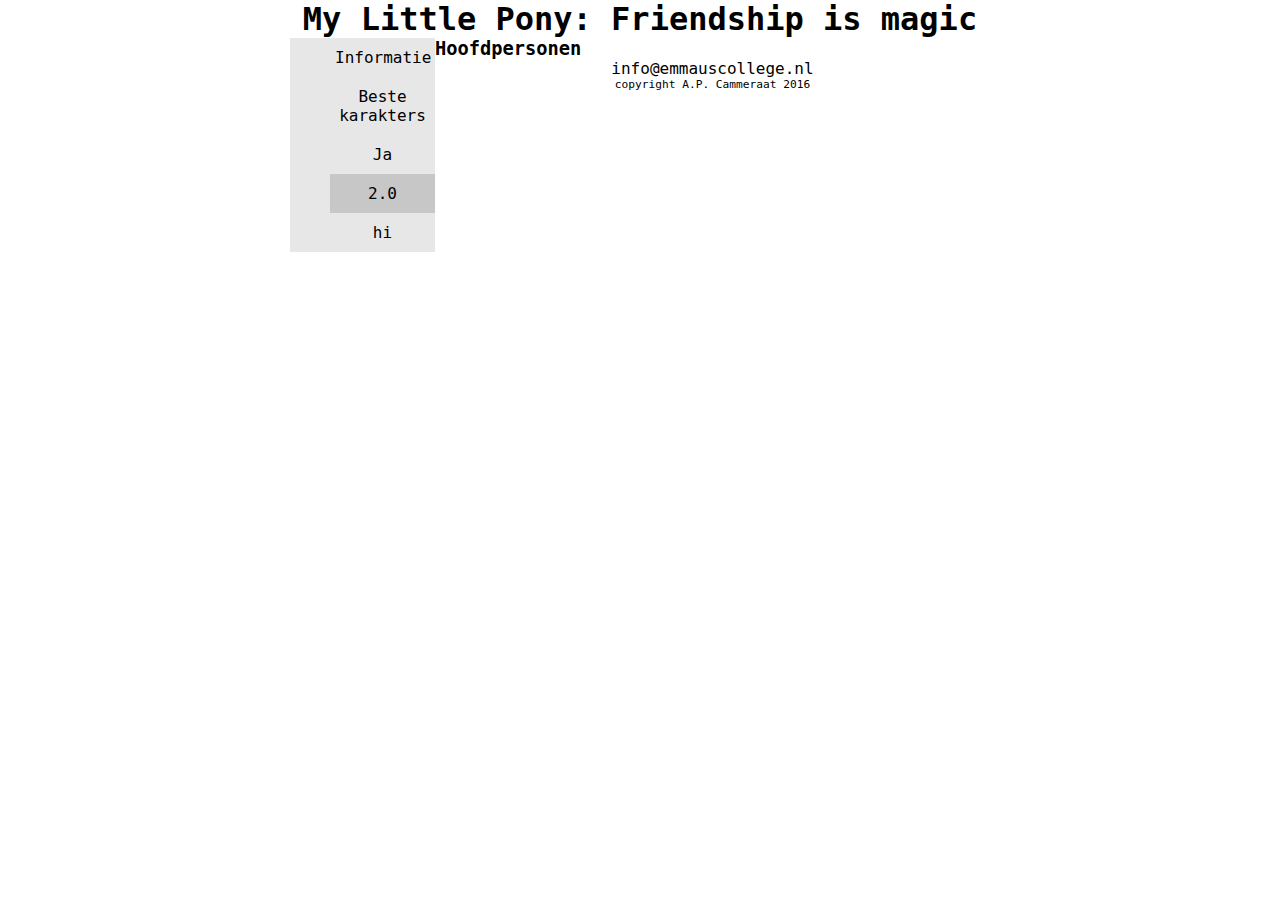
<file: 2.0.html>
<!DOCTYPE html>

<html>

    <head>
        <link rel="stylesheet" href="style.css">
        <title>My Little Pony</title>
    </head>
    
    <body>
        <main>
            <header>
                <h1 id="hoofdtitel" class="belangrijk"> My Little Pony: Friendship is magic  </h1>
            </header>
            
            <nav>
                <ul>
                    <li><a href="index.html">Informatie</a></li>
                    <li><a href="bestekarakters.html">Beste karakters </a></li>
                    <li><a href="info.html">Ja</a></li>
                    <li><a class="active" href="2.0.html">2.0 </a></li>
                    <li><a href= "hi.html"> hi</a></li>
            
                    
                </ul>
            </nav>
            
            <article>
                <h3> Hoofdpersonen
            
                <p>  </p>
                <p></p>
                <p></p>
            </article>
        
            <footer>
                <hr/>
                <p>info@emmauscollege.nl</p>
                <p class="smalltext">copyright A.P. Cammeraat 2016</p>
            </footer>
        
        </main>
    
    </body>

</html>
</file>
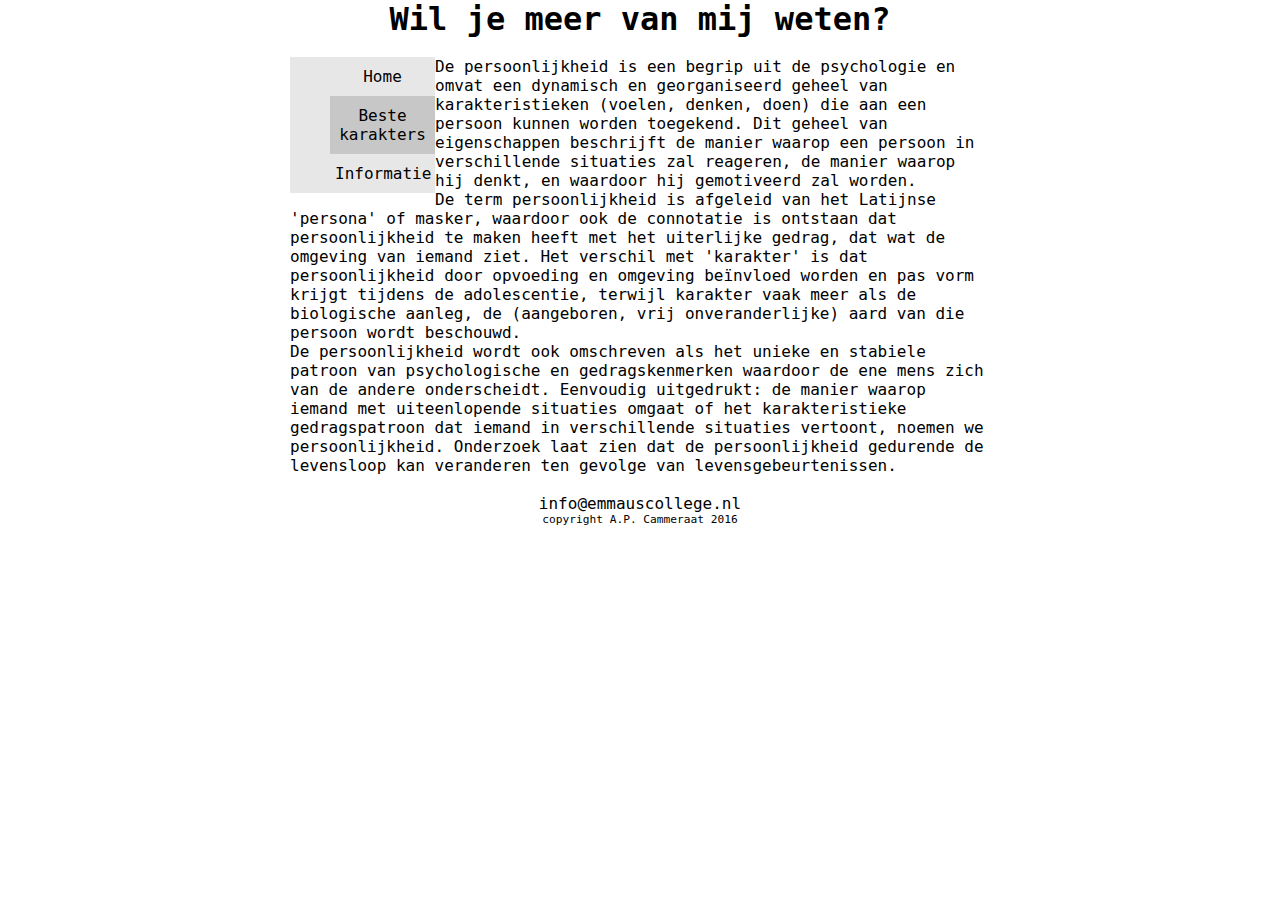
<file: bestekarakters.html>
<!DOCTYPE html>

<html>

    <head>
        <link rel="stylesheet" href="style.css" />
        <title>Hi</title>
        <meta charset="utf-8" />
    </head>
    
    <body>
        <main>
            <header>
                <h1>Wil je meer van mij weten?</h1>
                <br>
            </header>
            
            <nav>
                <ul>
                    <li><a href="index.html">Home</a></li>
                    <li><a class="active" href="bestekarakters.html">Beste karakters</a></li>
                    <li><a href="info.html">Informatie</a></li>
                </ul>
            </nav>
            
            
            <article>
                <p>De persoonlijkheid is een begrip uit de psychologie en omvat een dynamisch en georganiseerd geheel van karakteristieken (voelen, denken, doen) die aan een persoon kunnen worden toegekend. Dit geheel van eigenschappen beschrijft de manier waarop een persoon in verschillende situaties zal reageren, de manier waarop hij denkt, en waardoor hij gemotiveerd zal worden.</p>
                <p>De term persoonlijkheid is afgeleid van het Latijnse 'persona' of masker, waardoor ook de connotatie is ontstaan dat persoonlijkheid te maken heeft met het uiterlijke gedrag, dat wat de omgeving van iemand ziet. Het verschil met 'karakter' is dat persoonlijkheid door opvoeding en omgeving beïnvloed worden en pas vorm krijgt tijdens de adolescentie, terwijl karakter vaak meer als de biologische aanleg, de (aangeboren, vrij onveranderlijke) aard van die persoon wordt beschouwd.</p>
                <p>De persoonlijkheid wordt ook omschreven als het unieke en stabiele patroon van psychologische en gedragskenmerken waardoor de ene mens zich van de andere onderscheidt. Eenvoudig uitgedrukt: de manier waarop iemand met uiteenlopende situaties omgaat of het karakteristieke gedragspatroon dat iemand in verschillende situaties vertoont, noemen we persoonlijkheid. Onderzoek laat zien dat de persoonlijkheid gedurende de levensloop kan veranderen ten gevolge van levensgebeurtenissen.</p>
            </article>
        
            <footer>
                <hr/>
                <br>
                <p>info@emmauscollege.nl</p>
                <p class="smalltext">copyright A.P. Cammeraat 2016</p>
                <br>
            </footer>
        
        </main>
    
    </body>

</html>
</file>
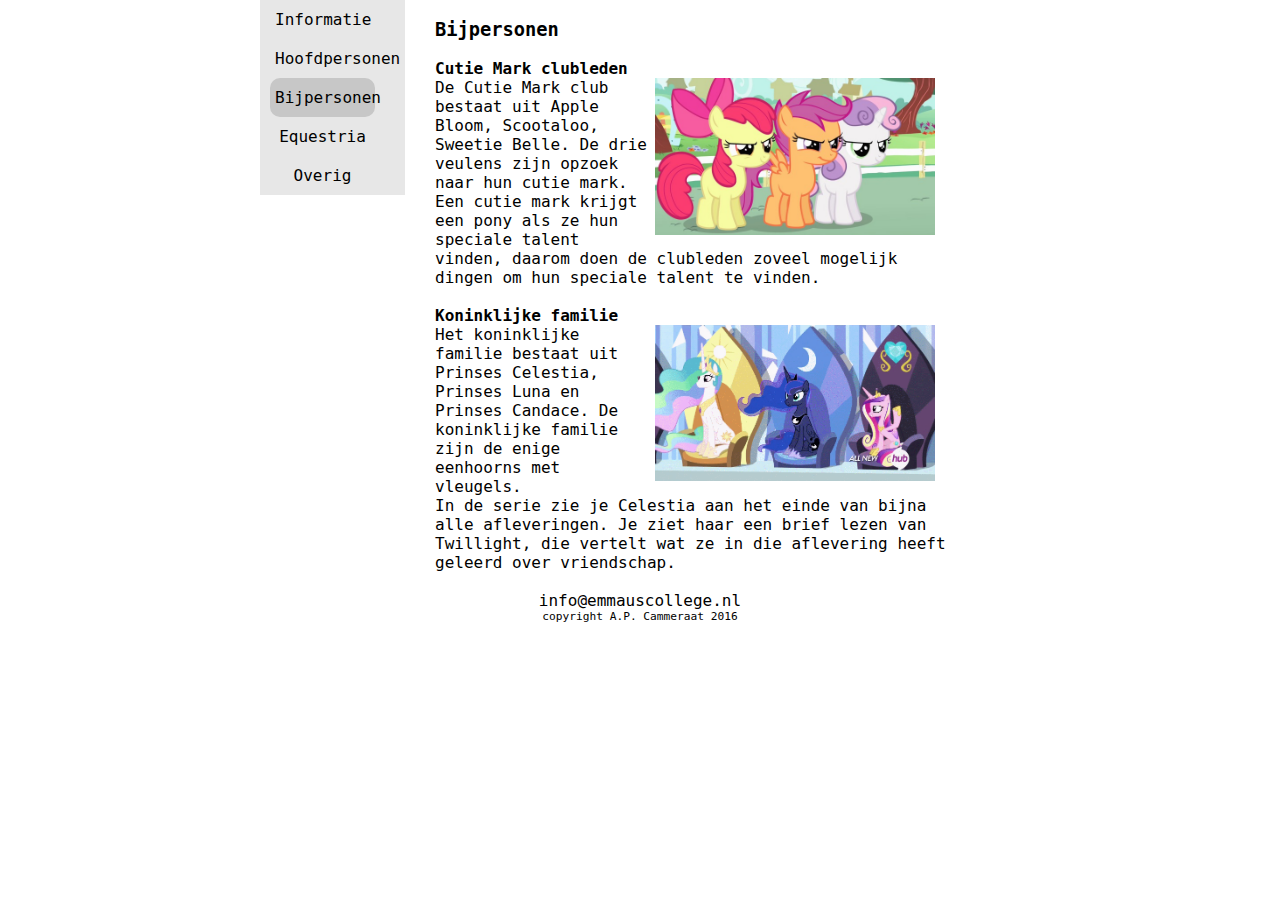
<file: bij.html>
<!DOCTYPE html>

<html>

<head>
    <link rel="stylesheet" href="style.css">
    <title>My Little Pony:Friendship is magic </title>
</head>

<body>
    <main>


        <nav id="menu">
            <ul>
                <li><a href="index.html" id="menu">Informatie</a></li>
                <li><a href="hoofd.html" id="menu">Hoofdpersonen</a></li>
                <li><a class="active" href="bij.html" id="menu">Bijpersonen</a></li>
                <li><a href="equestria.html" id="menu"> Equestria</a></li>
                <li><a href="overig.html" id="menu"> Overig</a></li>
            </ul>
        </nav>


        <article>
            <br>
            <h3 > Bijpersonen</h3> <br>
            <p class="tekst2"> <strong>Cutie Mark clubleden </strong> <br>
                <img  src="afbeeldingen/cutiemark.jpeg" id="foto2">
                De Cutie Mark club bestaat uit Apple Bloom, Scootaloo, Sweetie Belle. De drie veulens zijn opzoek naar
                hun cutie mark. Een cutie mark krijgt een pony als ze hun speciale talent vinden, daarom doen de
                clubleden zoveel mogelijk dingen om hun speciale talent te vinden. <br>
            </p>
            <p class="tekst2">
                <br><strong> Koninklijke familie </strong> <br>
                <img src="afbeeldingen/prinses.gif" id="foto2">
                Het koninklijke familie bestaat uit Prinses Celestia, Prinses Luna en Prinses Candace. De koninklijke familie zijn de enige eenhoorns met vleugels. 
                <br>
                In de serie zie je Celestia aan het einde van bijna alle afleveringen. Je ziet haar een brief lezen van Twillight, die vertelt wat ze in die aflevering heeft geleerd over vriendschap. 
            
            </p>
        </article>

        <footer>
            <hr />
            <br>
            <p>info@emmauscollege.nl</p>
            <p class="smalltext">copyright A.P. Cammeraat 2016</p>
            <br>
        </footer>

    </main>

</body>

</html>
</file>
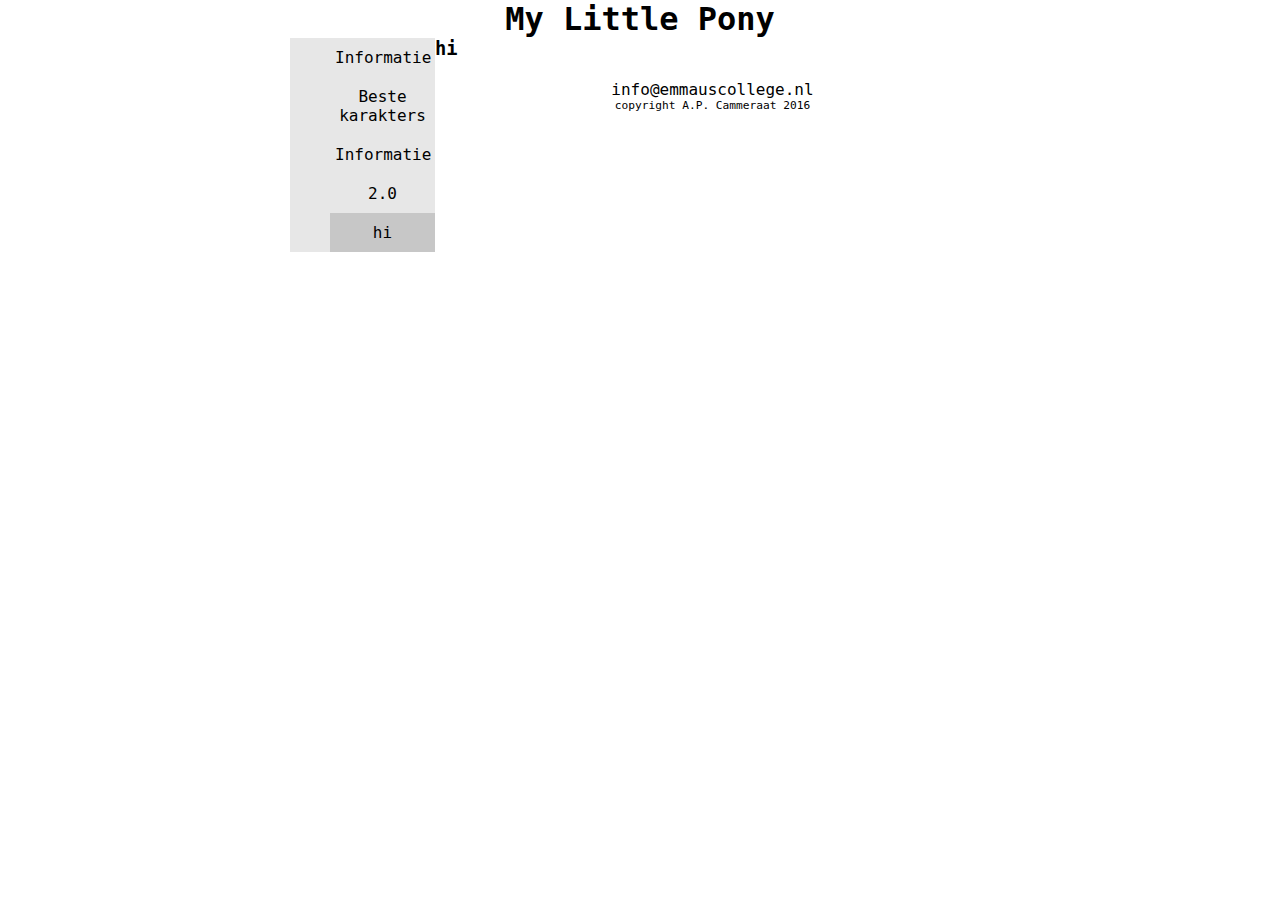
<file: hi.html>
<!DOCTYPE html>

<html>

    <head>
        <link rel="stylesheet" href="style.css">
        <title>My Little Pony:Friendship is magic </title>
    </head>
    
    <body>
        <main>
            <header>
                <h1 id="hoofdtitel" class="belangrijk"> My Little Pony  </h1>
            </header>
            
            <nav>
                <ul>
                    <li><a  href="index.html">Informatie</a></li>
                    <li><a href="bestekarakters.html">Beste karakters</a></li>
                    <li><a href="info.html">Informatie</a></li>
                    <li><a href= "2.0.html"> 2.0</a></li>
                    <li><a class="active" href= "hi.html"> hi</a></li>
            
                    
                </ul>
            </nav>
            
            <article>
                <h3> hi
            
                <p> <img></p>
                <p></p>
                <p></p>
            </article>
        
            <footer>
                <hr/>
                <p>info@emmauscollege.nl</p>
                <p class="smalltext">copyright A.P. Cammeraat 2016</p>
            </footer>
        
        </main>
    
    </body>

</html>
</file>
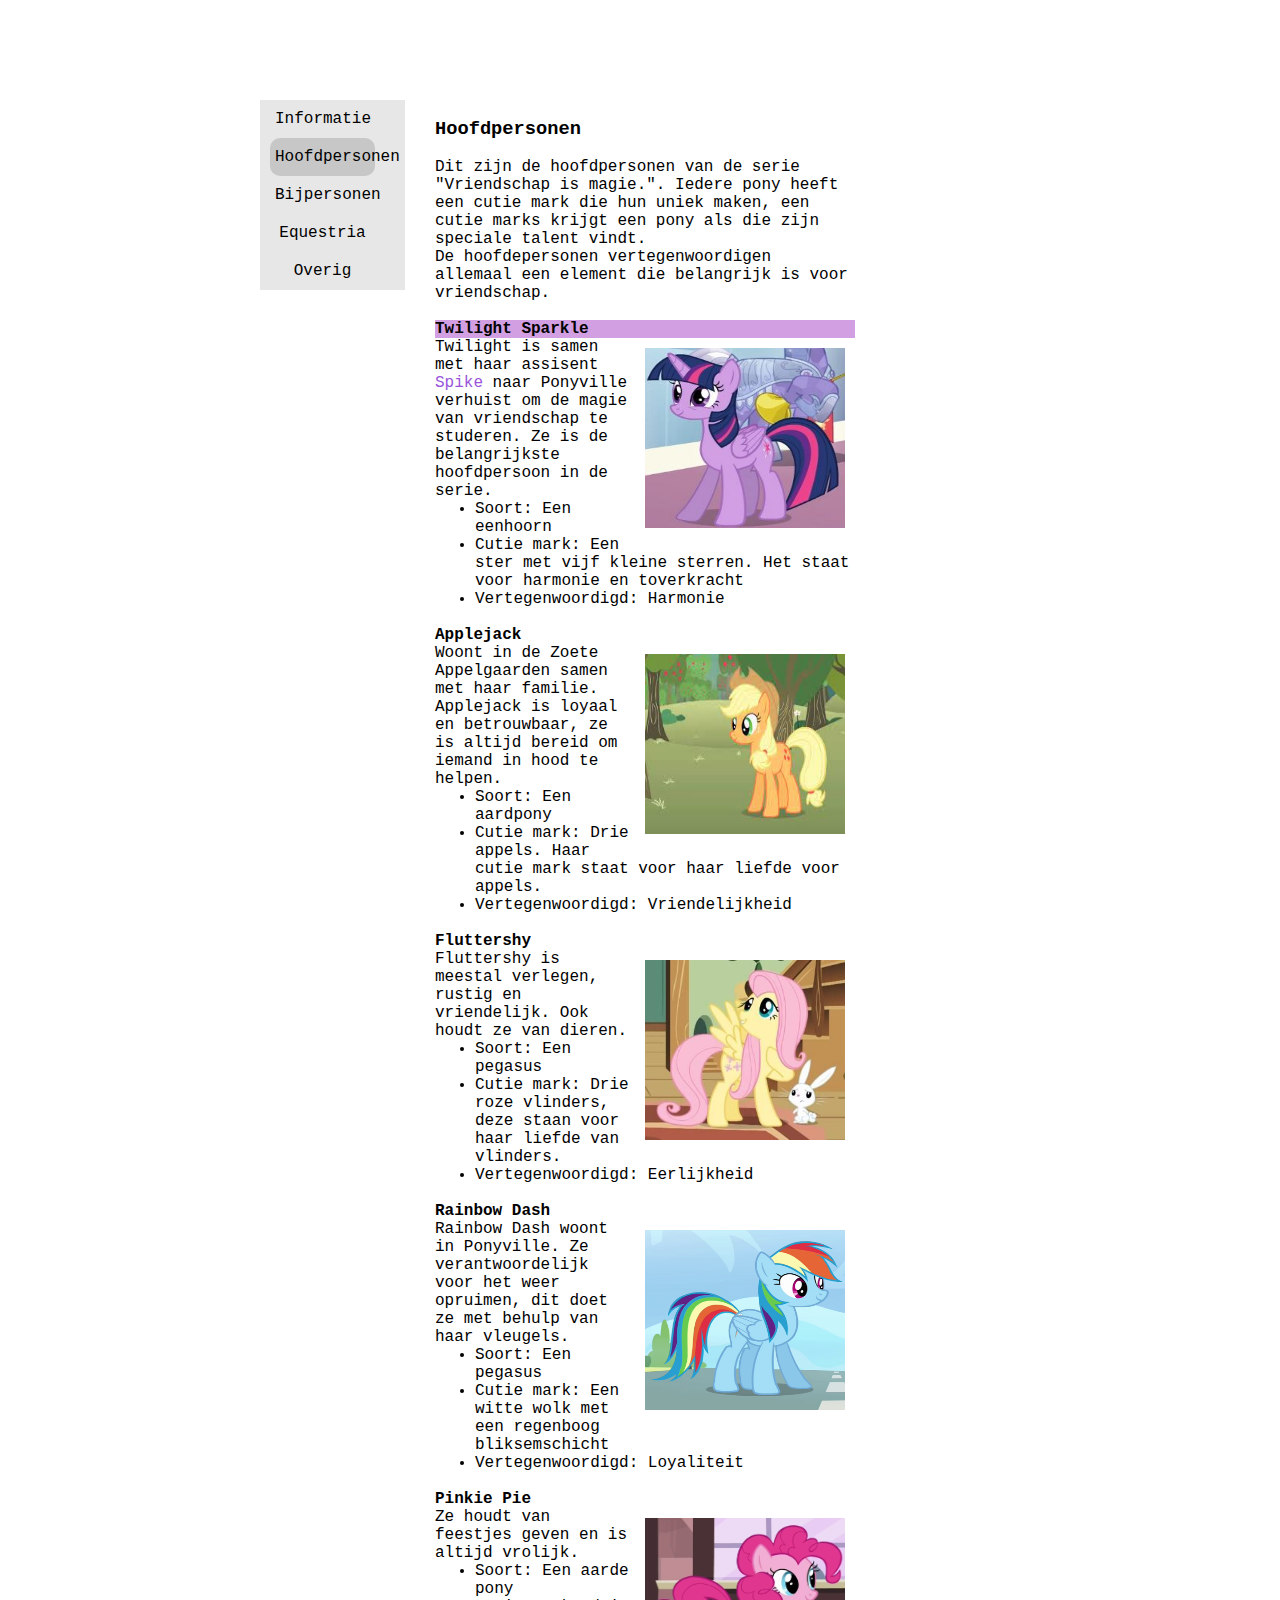
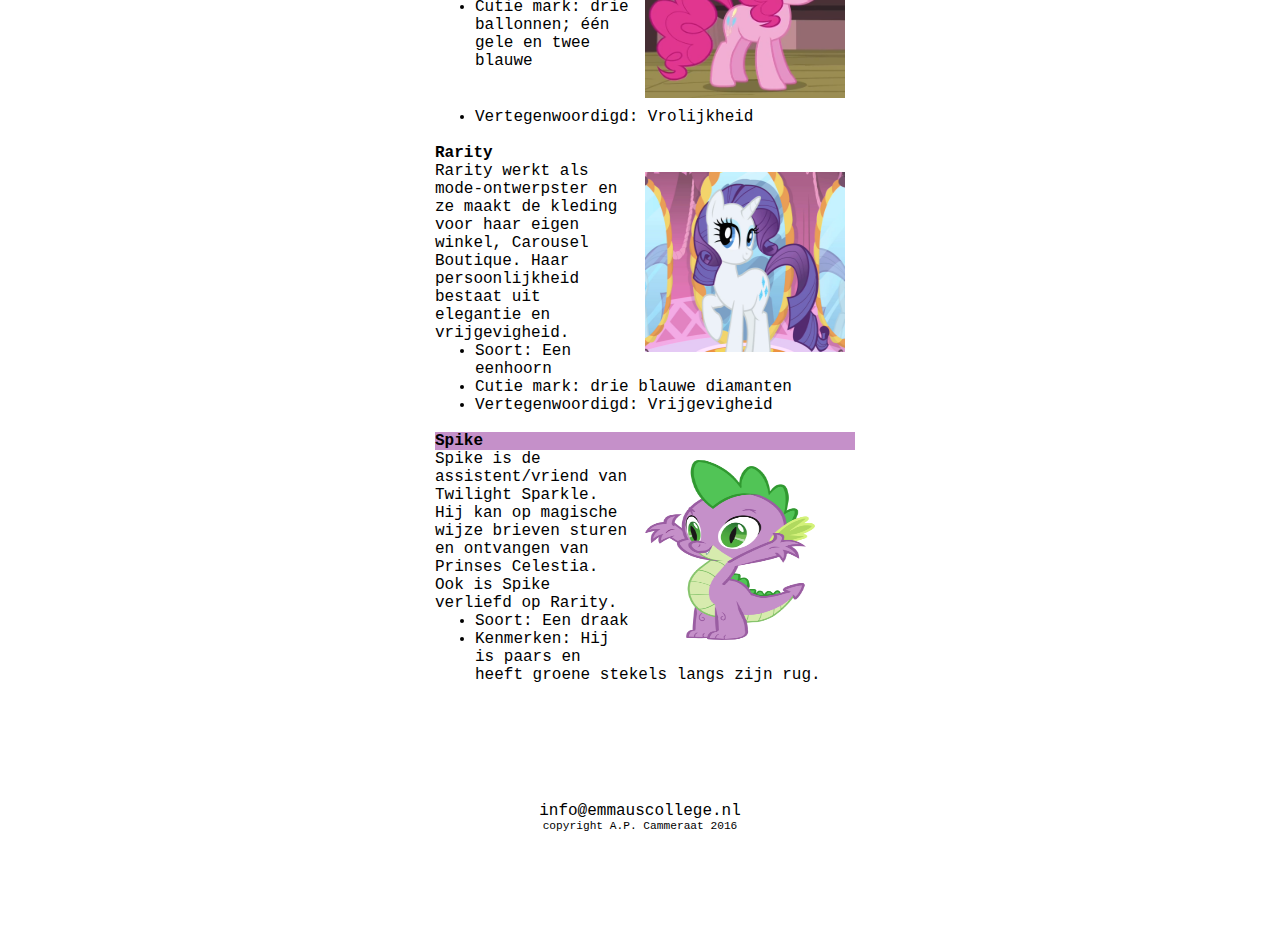
<file: hoofd.html>
<!DOCTYPE html>

<html>

<head>
    <link rel="stylesheet" href="style.css" />
    <title>My Little Pony:Friendship is magic</title>
    <meta charset="utf-8" />
</head>

<body>
    <main>
    

        <nav id="menu">
            <ul>
                <li><a href="index.html" id="menu">Informatie</a></li>
                <li><a class="active" href="hoofd.html" id="menu">Hoofdpersonen</a></li>
                <li><a href="bij.html" id="menu">Bijpersonen</a></li>
                <li><a href="equestria.html" id="menu"> Equestria</a></li>
                <li><a href="overig.html" id="menu"> Overig</a></li>
            </ul>
        </nav>

        <article id="tekst">
            <br>
            <h3> Hoofdpersonen</h3> <br>
            <p> Dit zijn de hoofdpersonen van de serie "Vriendschap is magie.". Iedere pony heeft een cutie mark die hun
                uniek maken, een cutie marks krijgt een pony als die zijn speciale talent vindt. <br>
                De hoofdepersonen vertegenwoordigen allemaal een element die belangrijk is voor vriendschap.
            </p>
            <br>
            <h4 id="t"> Twilight Sparkle </h4>
            <img  src="afbeeldingen/twilight.jpeg" class="foto"> 
            <p >Twilight is samen met haar assisent <a href="#spike">Spike</a> naar Ponyville verhuist om de magie van
                vriendschap te studeren. Ze is de belangrijkste hoofdpersoon in de serie.
            </p>
            <ul id="bullet" >
                <li> Soort: Een eenhoorn
                <li > Cutie mark: Een ster met vijf kleine sterren. Het staat voor harmonie en toverkracht </li>
                <li > Vertegenwoordigd: Harmonie </li>
            </ul>

            <br>
            <h4>Applejack </h4>
            <img src="afbeeldingen/applejack.jpeg" class="foto"> 
            <p> Woont in de Zoete Appelgaarden samen met haar familie. Applejack is loyaal en betrouwbaar, ze is altijd
                bereid om iemand in hood te helpen. </p>
            <ul id="bullet">
                <li> Soort: Een aardpony
                <li> Cutie mark: Drie appels. Haar cutie mark staat voor haar liefde voor appels. </li>
                <li> Vertegenwoordigd: Vriendelijkheid </li>
            </ul>

            <br>
            <h4> Fluttershy </h4>
            <img  src="afbeeldingen/fluttershy.jpeg" class="foto"> 
            <p> Fluttershy is meestal verlegen, rustig en vriendelijk. Ook houdt ze van dieren.</p>
            <ul id="bullet">
                <li> Soort: Een pegasus
                <li> Cutie mark: Drie roze vlinders, deze staan voor haar liefde van vlinders.</li>
                <li> Vertegenwoordigd: Eerlijkheid </li>
            </ul>

            <br>
            <h4>Rainbow Dash </h4>
            <img  src="afbeeldingen/rainbow.png" class="foto" > 
            <p> Rainbow Dash woont in Ponyville. Ze verantwoordelijk voor het weer opruimen, dit doet ze met behulp van
                haar vleugels. </p>
            <ul id="bullet">
                <li> Soort: Een pegasus
                <li> Cutie mark: Een witte wolk met een regenboog bliksemschicht</li>
                <li> Vertegenwoordigd: Loyaliteit </li>
            </ul>

            <br>
            <h4 > Pinkie Pie </h4>
            <img src="afbeeldingen/pinkiepie .png" class="foto" > 
            <p>Ze houdt van feestjes geven en is altijd vrolijk.</p>
            <ul id="bullet">
                <li> Soort: Een aarde pony
                <li> Cutie mark: drie ballonnen; één gele en twee blauwe</li>
                <li> Vertegenwoordigd: Vrolijkheid </li>
            </ul>
    
            <br>
            <h4> Rarity </h4>
            <img src="afbeeldingen/rarity .png" class="foto"> 
            <p> Rarity werkt als mode-ontwerpster en ze maakt de kleding voor haar eigen winkel, Carousel Boutique. Haar
                persoonlijkheid bestaat uit elegantie en vrijgevigheid.</p>
            <ul id="bullet">
                <li> Soort: Een eenhoorn
                <li> Cutie mark: drie blauwe diamanten</li>
                <li> Vertegenwoordigd: Vrijgevigheid </li>
            </ul>

            <br>
            <h4 id=spike> Spike </h4>
            <img src="afbeeldingen/spike .png" class="foto"> 
            <p> Spike is de assistent/vriend van Twilight Sparkle. Hij kan op magische wijze brieven sturen en ontvangen
                van Prinses Celestia. Ook is Spike verliefd op Rarity.</p>
            <ul id="bullet">
                <li> Soort: Een draak
                <li> Kenmerken: Hij is paars en heeft groene stekels langs zijn rug.</li>
            </ul>
        </article>



        <footer>

            <br>
            <p>info@emmauscollege.nl</p>
            <p class="smalltext">copyright A.P. Cammeraat 2016</p>
            <br>
        </footer>

    </main>

</body>

</html>
</file>
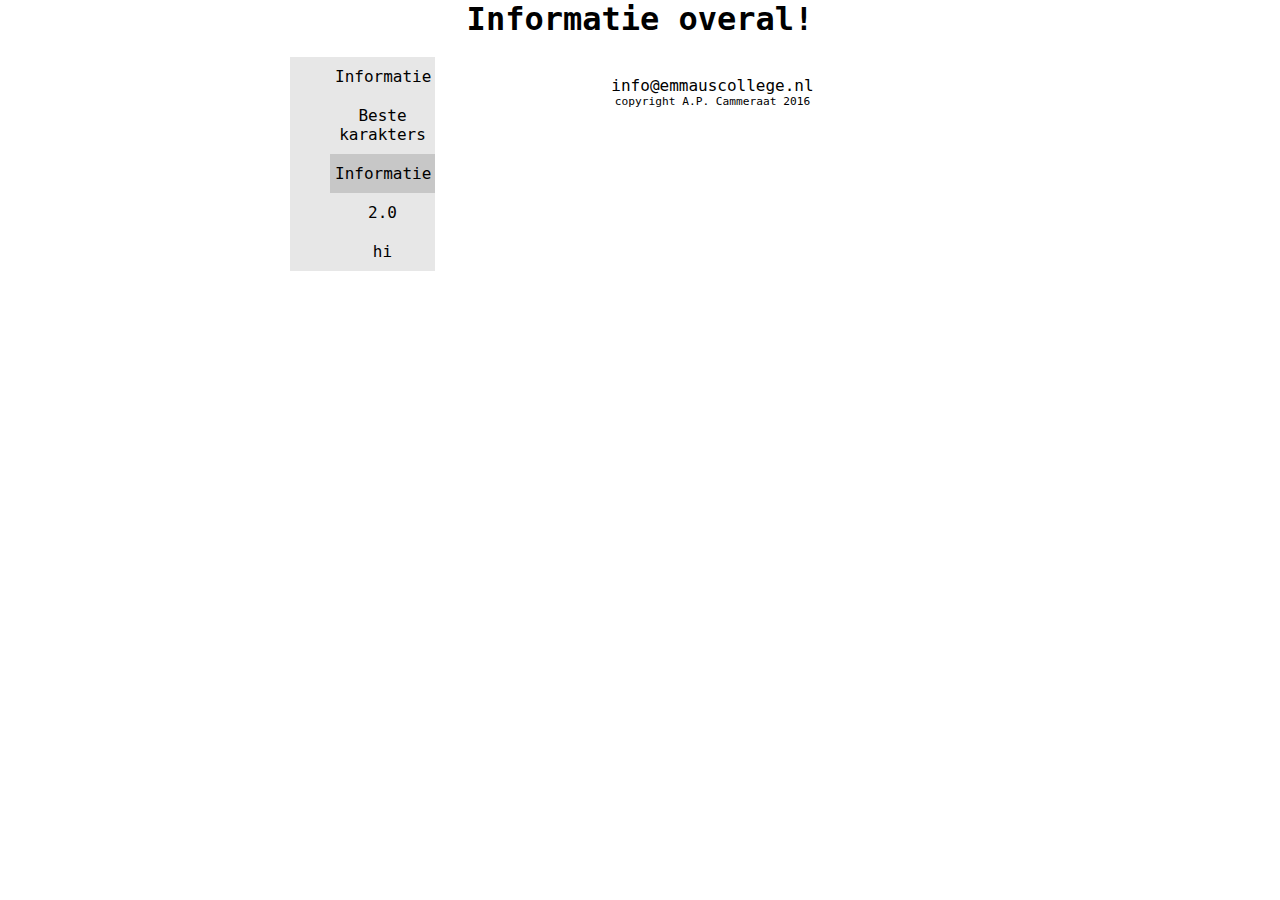
<file: info.html>
<!DOCTYPE html>

<html>

    <head>
        <link rel="stylesheet" href="style.css">
        <title>Dit is een eenvoudige website</title>
    </head>
    
    <body>
        <main>
            <header>
                <h1>Informatie overal!</h1>
                <br>
            </header>
            
            <nav>
                <ul>
                    <li><a href="index.html">Informatie</a></li>
                    <li><a href="bestekarakters.html">Beste karakters</a></li>
                    <li><a class="active" href="info.html">Informatie</a></li>
                    <li><a href= "2.0.html"> 2.0</a></li>
                    <li><a href= "hi.html"> hi</a></li>
                </ul>
            </nav>
            
            
            <article>
                
            </article>
        
            <footer>
                <hr/>
                <br>
                <p>info@emmauscollege.nl</p>
                <p class="smalltext">copyright A.P. Cammeraat 2016</p>
                <br>
            </footer>
        
        </main>
    
    </body>

</html>
</file>
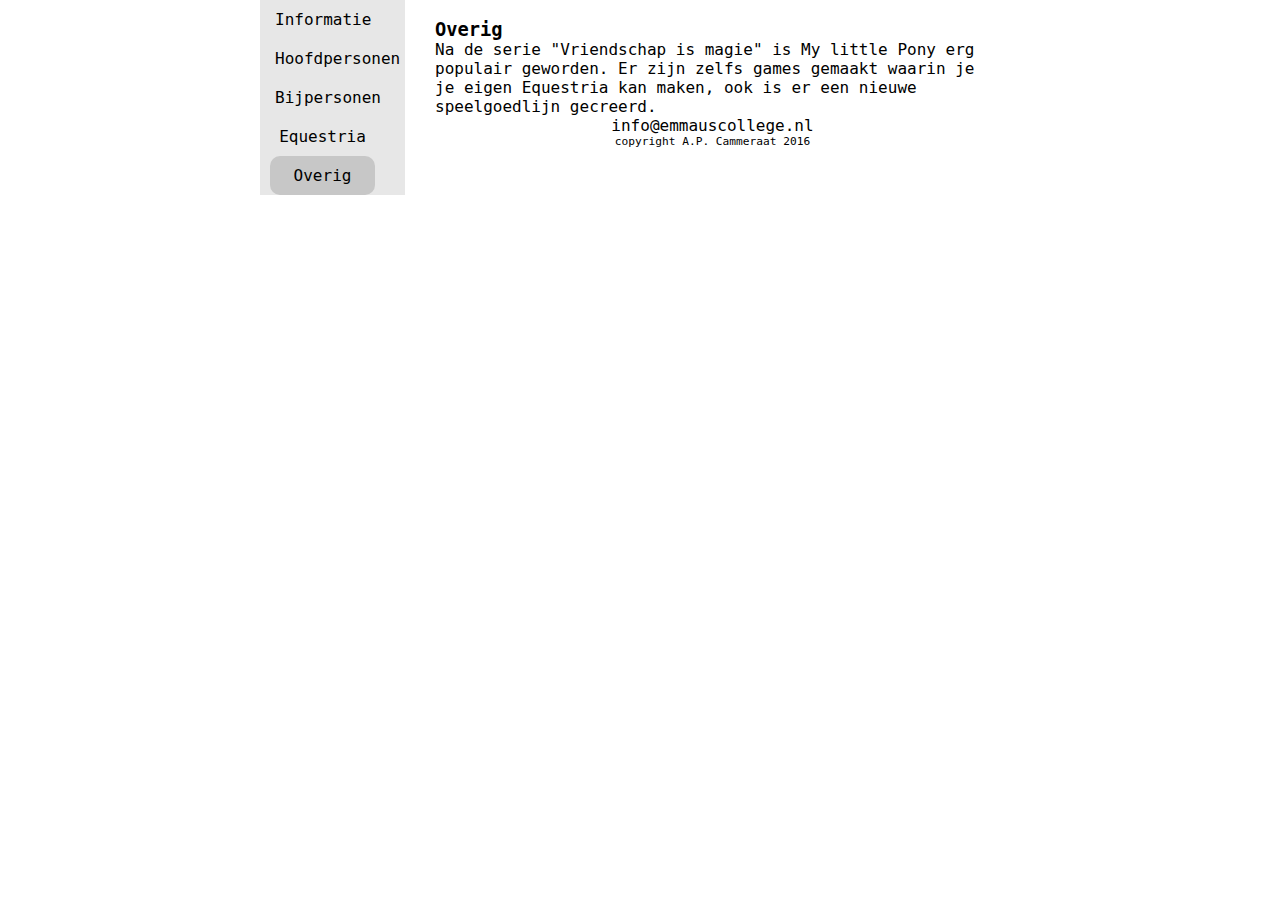
<file: overig.html>
<!DOCTYPE html>

<html>

    <head>
        <link rel="stylesheet" href="style.css">
        <title>My Little Pony:Friendship is magic </title>
    </head>
    
    <body>
        <main>
            <header>
              <!-- <h1 id="hoofdtitel" class="belangrijk"> My Little Pony  </h1> --> 
            </header>
            
            <nav id="menu">
                <ul>
                    <li><a  href="index.html" id="menu">Informatie</a></li>
                    <li><a href="hoofd.html" id="menu">Hoofdpersonen</a></li>
                    <li><a href="bij.html" id="menu">Bijpersonen</a></li>
                    <li><a href= "equestria.html" id="menu"> Equestria</a></li>
                    <li><a class="active" href= "overig.html" id="menu"> Overig</a></li>
            
                    
                </ul>
            </nav>
            
            <article>
                <br>
                <h3 id="overig"> Overig </h3>
            <!-- bekijk de links even goed bij khanacademy -->
            
                <p>Na de serie "Vriendschap is magie" is My little Pony erg populair geworden. Er zijn zelfs games gemaakt waarin je je eigen Equestria kan maken, ook is er een nieuwe speelgoedlijn gecreerd. 
            
            </article>
        
            <footer>
                <hr/>
                <p>info@emmauscollege.nl</p>
                <p class="smalltext">copyright A.P. Cammeraat 2016</p>
            </footer>
        
        </main>
    
    </body>

</html>
</file>
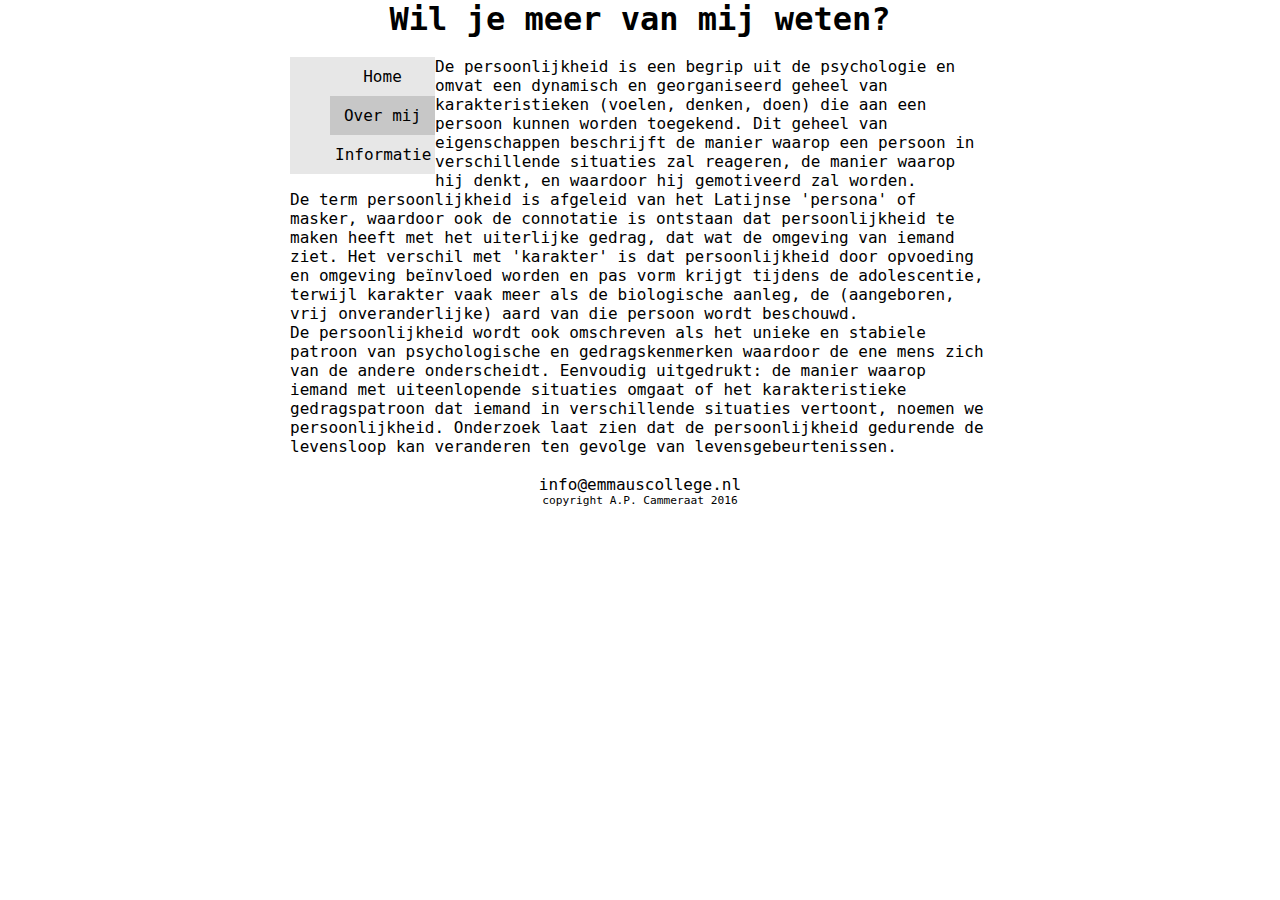
<file: overmij.html>
<!DOCTYPE html>

<html>

    <head>
        <link rel="stylesheet" href="style.css" />
        <title>Informatie over mij</title>
        <meta charset="utf-8" />
    </head>
    
    <body>
        <main>
            <header>
                <h1>Wil je meer van mij weten?</h1>
                <br>
            </header>
            
            <nav>
                <ul>
                    <li><a href="index.html">Home</a></li>
                    <li><a class="active" href="overmij.html">Over mij</a></li>
                    <li><a href="info.html">Informatie</a></li>
                </ul>
            </nav>
            
            
            <article>
                <p>De persoonlijkheid is een begrip uit de psychologie en omvat een dynamisch en georganiseerd geheel van karakteristieken (voelen, denken, doen) die aan een persoon kunnen worden toegekend. Dit geheel van eigenschappen beschrijft de manier waarop een persoon in verschillende situaties zal reageren, de manier waarop hij denkt, en waardoor hij gemotiveerd zal worden.</p>
                <p>De term persoonlijkheid is afgeleid van het Latijnse 'persona' of masker, waardoor ook de connotatie is ontstaan dat persoonlijkheid te maken heeft met het uiterlijke gedrag, dat wat de omgeving van iemand ziet. Het verschil met 'karakter' is dat persoonlijkheid door opvoeding en omgeving beïnvloed worden en pas vorm krijgt tijdens de adolescentie, terwijl karakter vaak meer als de biologische aanleg, de (aangeboren, vrij onveranderlijke) aard van die persoon wordt beschouwd.</p>
                <p>De persoonlijkheid wordt ook omschreven als het unieke en stabiele patroon van psychologische en gedragskenmerken waardoor de ene mens zich van de andere onderscheidt. Eenvoudig uitgedrukt: de manier waarop iemand met uiteenlopende situaties omgaat of het karakteristieke gedragspatroon dat iemand in verschillende situaties vertoont, noemen we persoonlijkheid. Onderzoek laat zien dat de persoonlijkheid gedurende de levensloop kan veranderen ten gevolge van levensgebeurtenissen.</p>
            </article>
        
            <footer>
                <hr/>
                <br>
                <p>info@emmauscollege.nl</p>
                <p class="smalltext">copyright A.P. Cammeraat 2016</p>
                <br>
            </footer>
        
        </main>
    
    </body>

</html>
</file>
<file: style.css>
* {
    padding: 0p;
    margin: 0px;
    box-sizing: border-box;
    border: black 0px solid;
}


html, body {
    height: 100%;
    padding: 0;
    background-color: #ffffff;  
    
    color: #000000;
    font-family: monospace;
    font-size:large;

}


main {
    margin: 0 auto;
    width: 700px;
    position: relative;
}


header {
    color: #000000;
    text-align: center;
}
/*index*/
.foto0{
   
width:300px;
height:250px;   
}
#foto0 {
width:300px;
height:250px;
margin: 30px;
position: absolute;
left: 450px;
bottom:393px;
}
/*hoofd*/
.foto {
   width: 200px;
   height:180px;
   float:right;
   margin:10px;

}
 #tekst{
    margin:100px;
    padding-left: 45px ;
    padding-right: 35px;

 }

 #t {
     background-color: rgb(210,159,226,255);
 }

 #a {
     background-color: #f9c872;
}

#f { 
    background-color: #fdf2b2;
}

#d{
    background-color: #a3def6;
}

#p { 
    background-color:#f2afd4 ;
}

#r { 
    background-color: #51c456;
}

#spike{
    background-color:#c590c9;
}
/*bij*/
 #foto2 {
width:300px;
float:right;
padding-right: 20px;
 }

 .tekst2 {
    padding-left: 145px ;
    padding-right: 35px;

 }
 
 /*equestria*/
#background{
    background-image: url("afbeeldingen/map\ .png") ;
    background-attachment: center fixed;
    padding:20px;
}

#tekst3 {
    background-color: white;
}

footer {
    text-align: center;
    padding-bottom: 10px;
    
}


/* specifieke stijlen */

img.zweefLinks {
    float: left;
    margin-right: 15px;
}

.smalltext {
    font-size: 0.7em;
}

a {
    color: rgb(154, 84, 219);
    text-decoration: none;
}

a:hover {
    text-decoration: underline;
}



/* navigatiebalk */

#menu{
    border-radius: 10px;
    position: relative;
    right:30px;
}

nav {
    float: left;
}

nav ul {
    list-style-type: none;
    width:145px;
    background-color: #e7e7e7;
    overflow: hidden;
   
    

}

nav ul li {
    float: bottom;
   
    
}

nav li a {
    display: block;
    color:#000000;
    text-align: center;
    padding: 10px 5px;
}

nav li a:hover {
    background-color: rgb(211, 211, 212);
    
}

nav li a.active {
    background-color: rgb(199, 199, 199);
   

}
</file>
